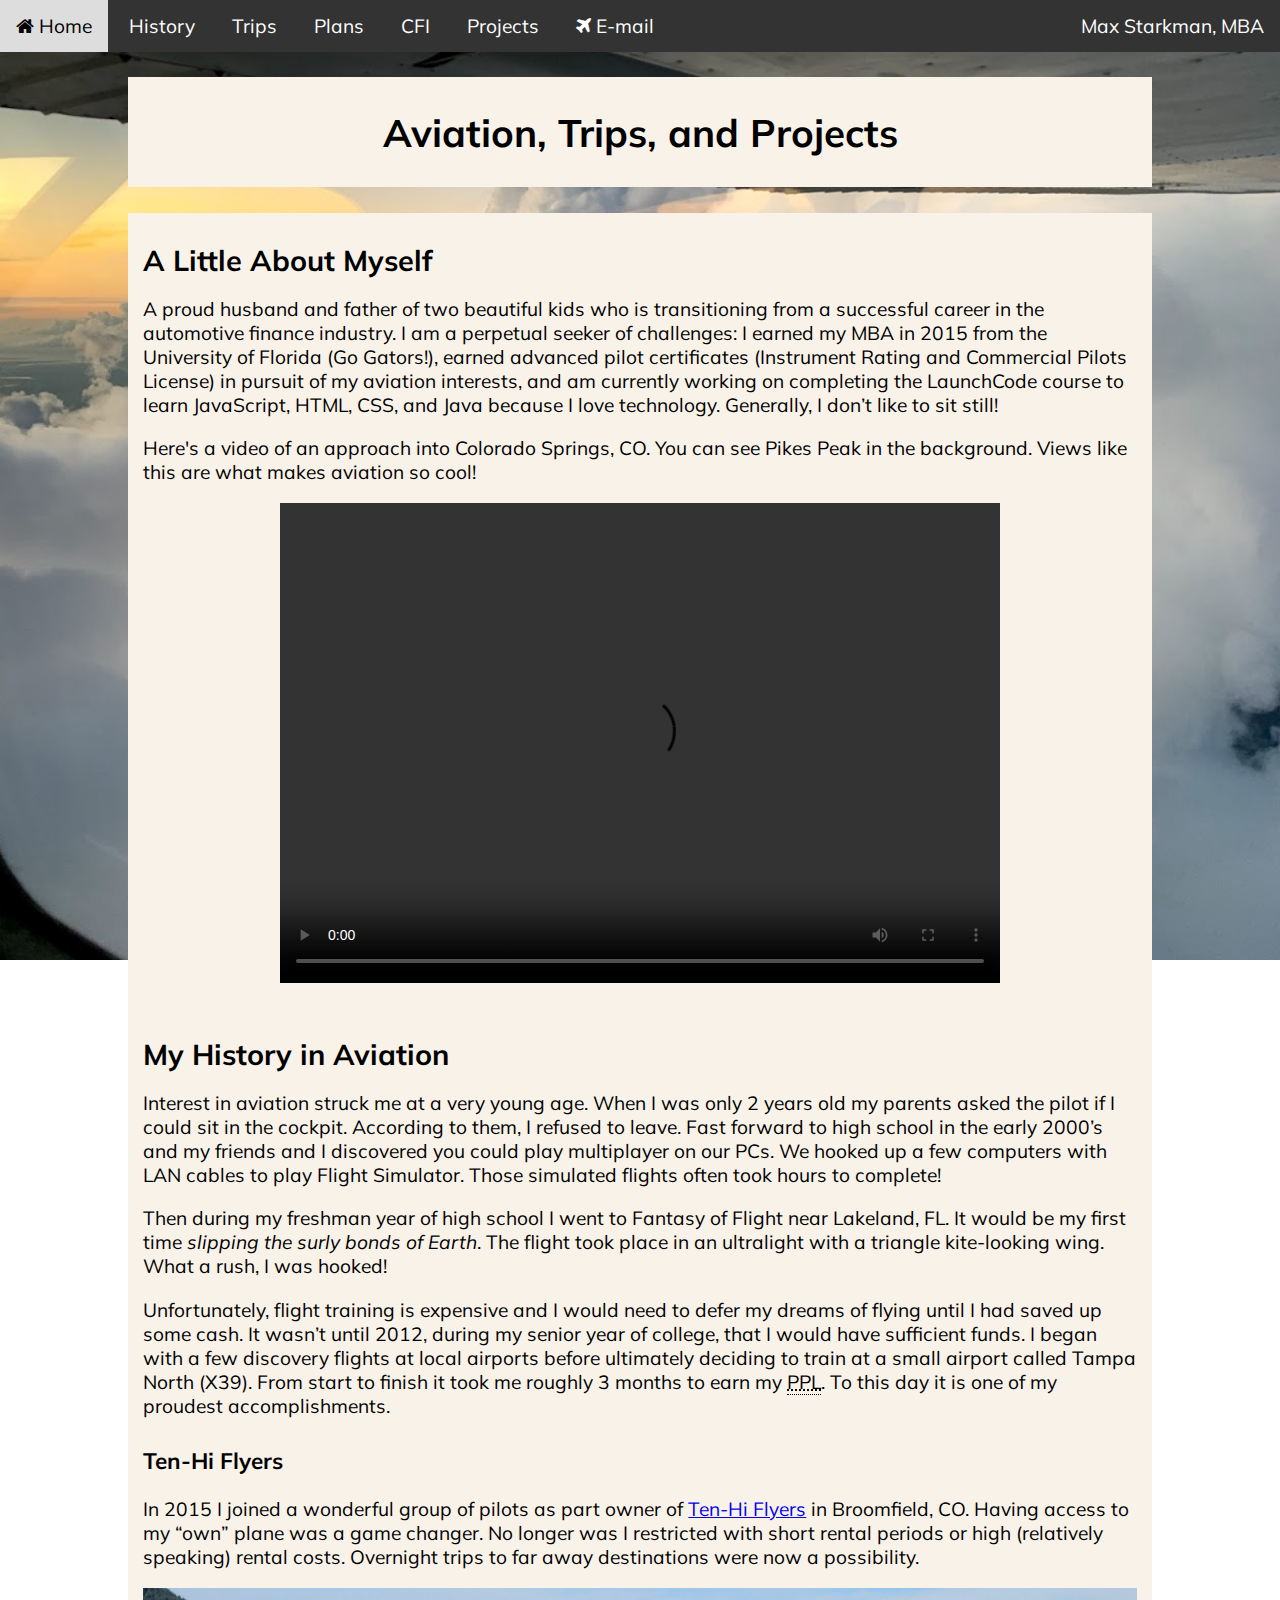
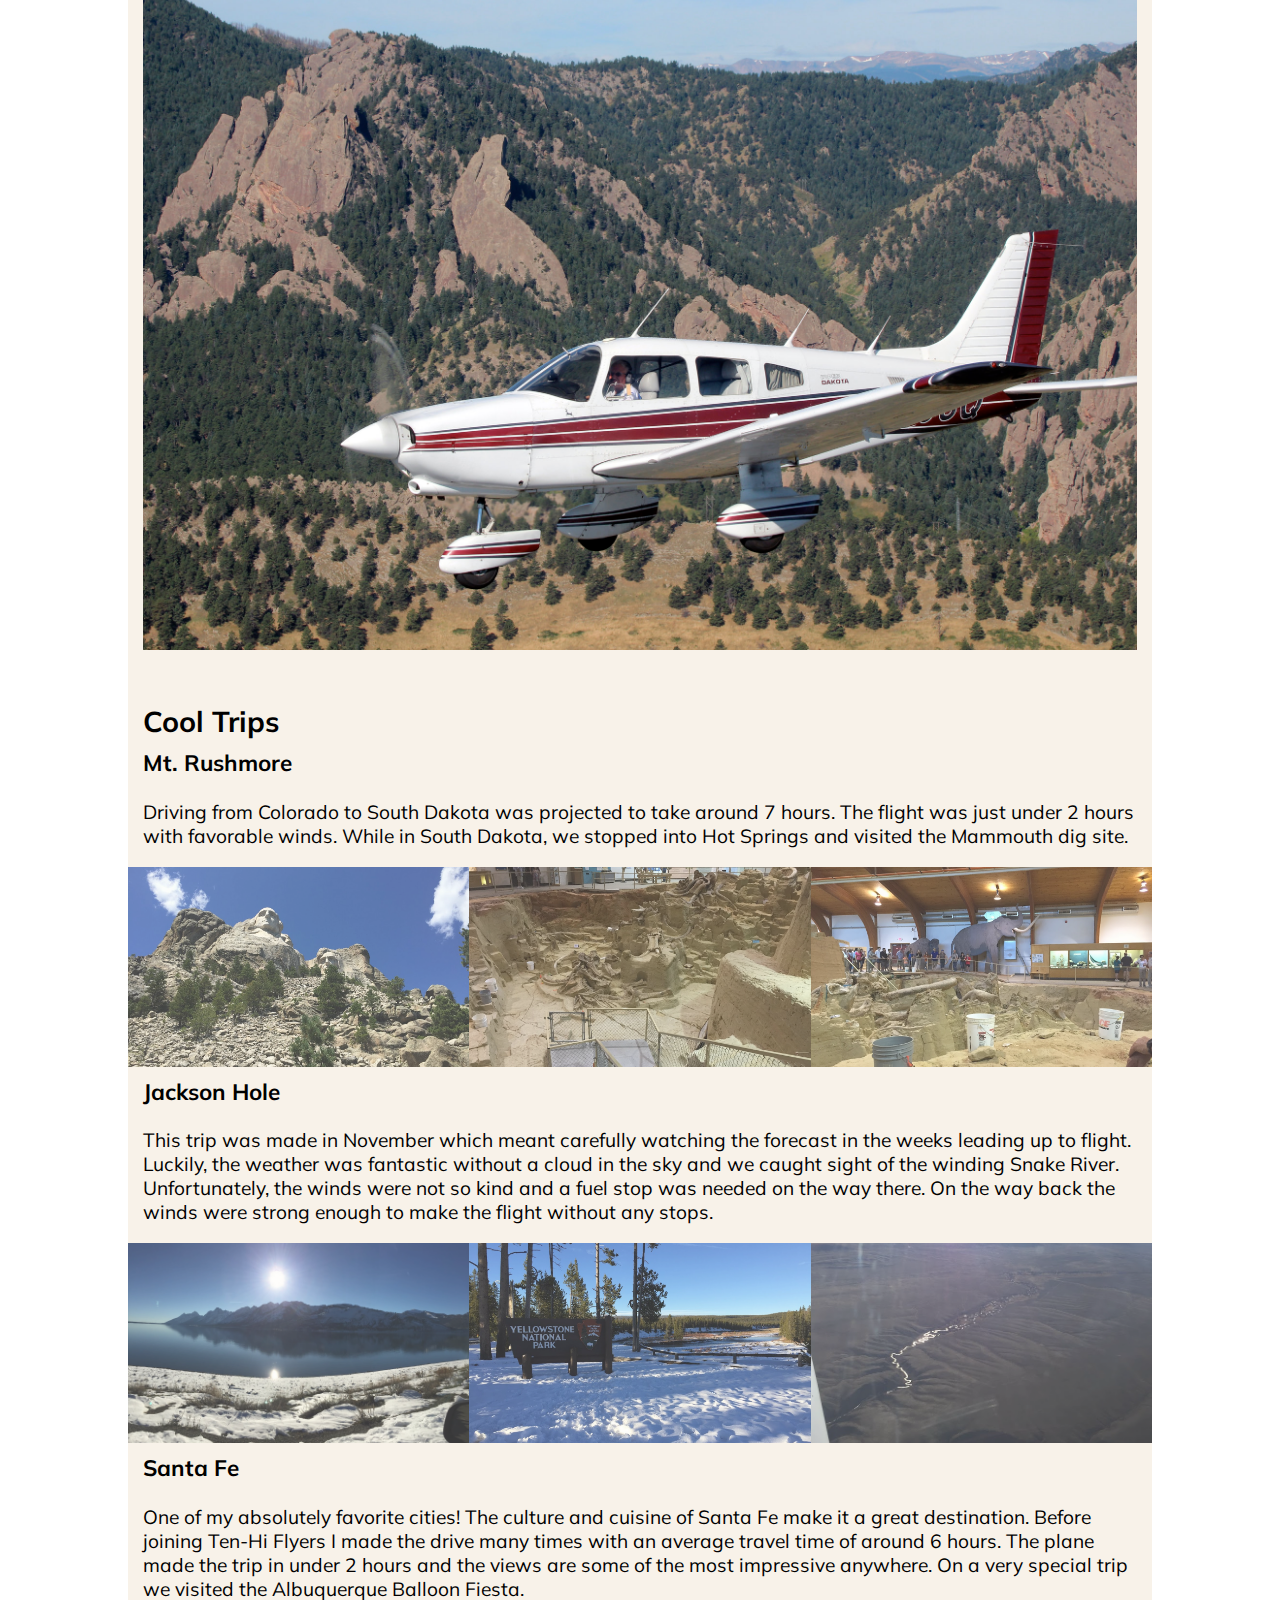
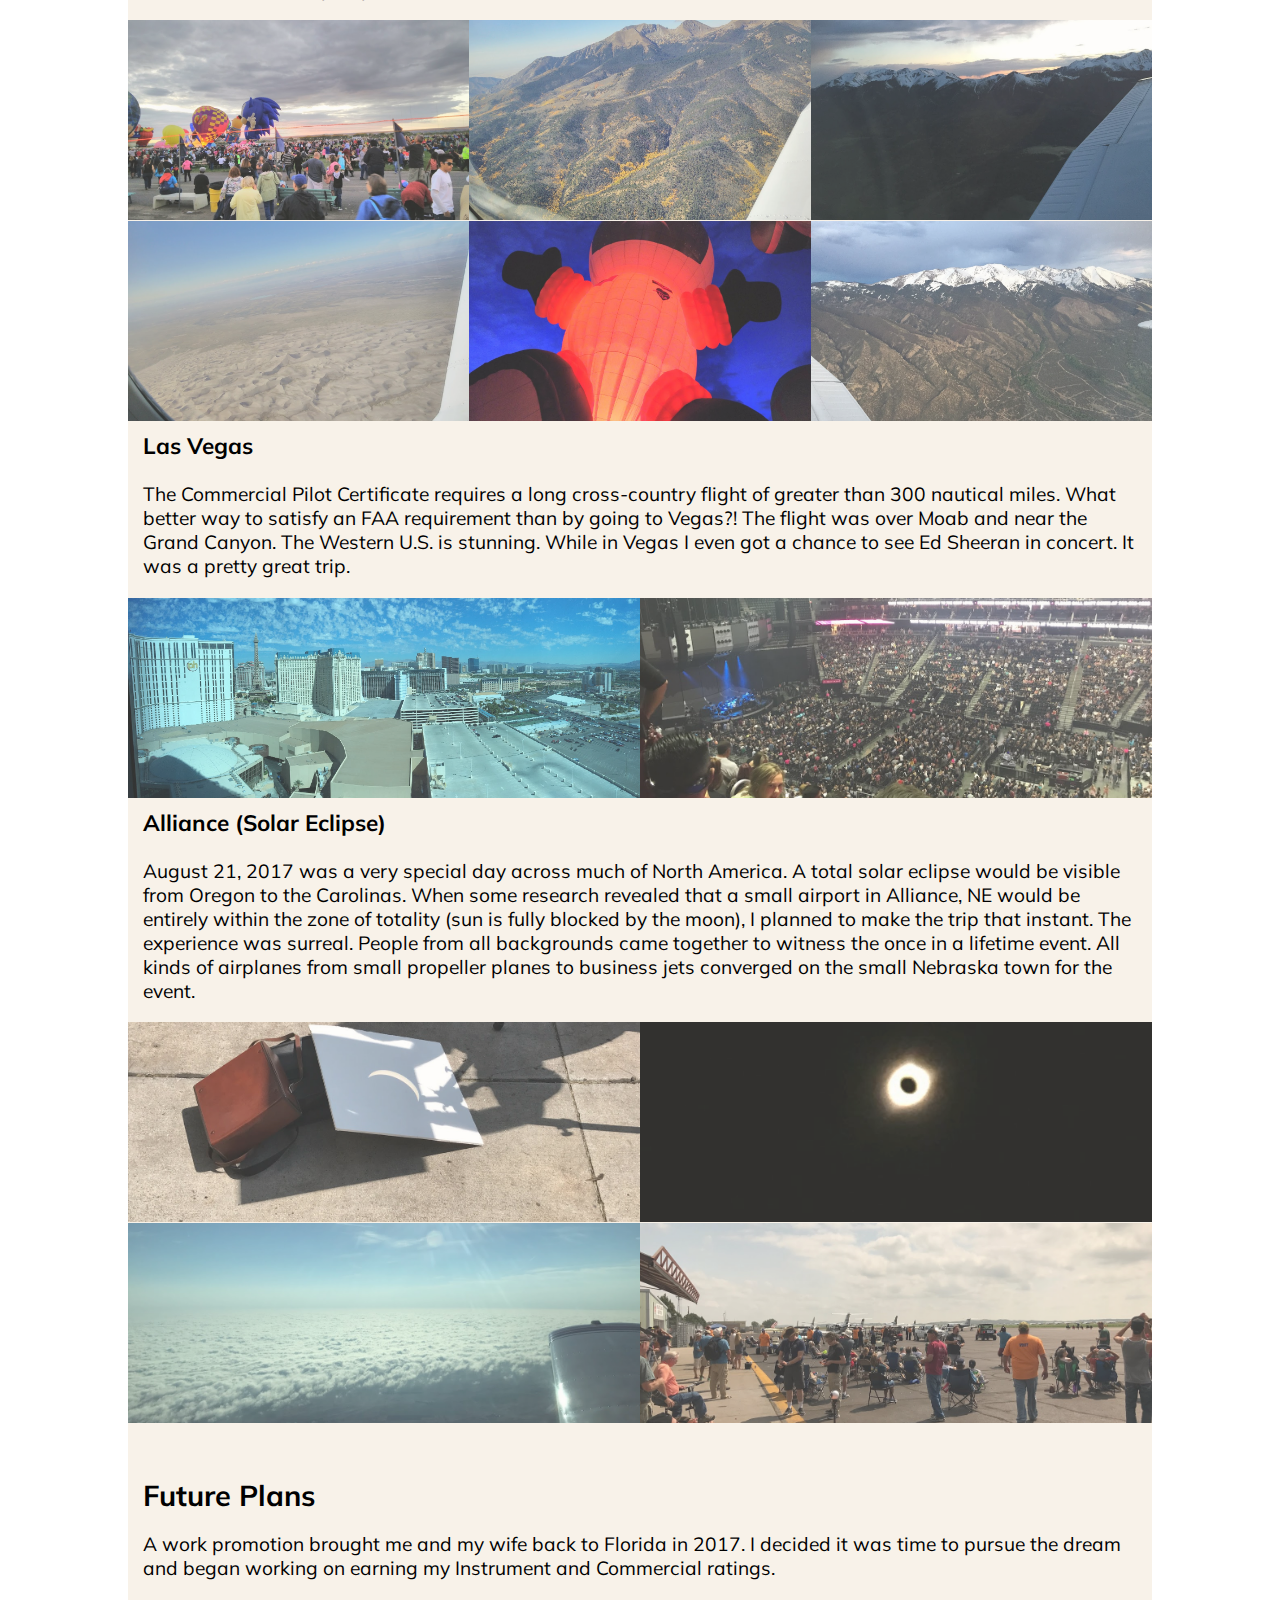
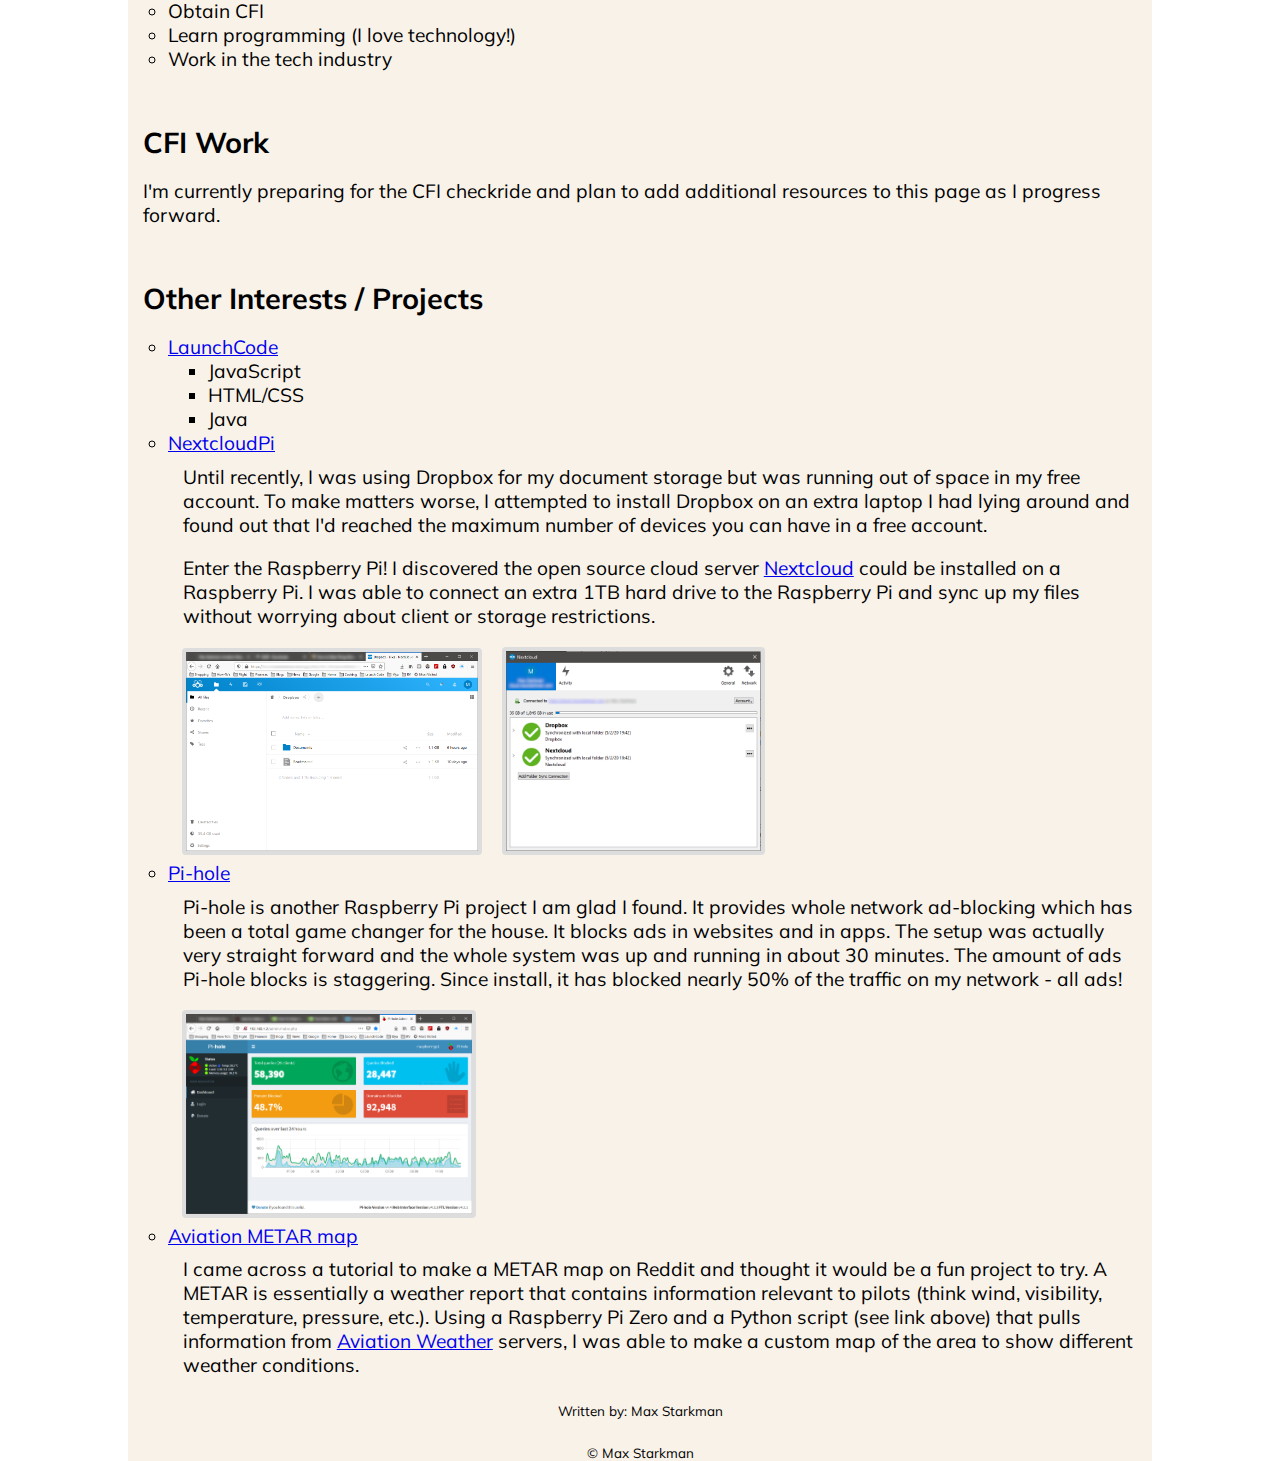
<file: index.html>
<!DOCTYPE html>

<html>

<head>
   <title>Max Starkman's Aviation Webpage</title>

   <link rel="stylesheet" href="normalize.css">
   <link rel="stylesheet" href="styles.css">
   <link rel="stylesheet" href='https://fonts.googleapis.com/css?family=Muli'>
   <link rel="stylesheet" href="https://cdnjs.cloudflare.com/ajax/libs/font-awesome/4.7.0/css/font-awesome.min.css">

</head>

<body>
   <header>
      <nav class=navbar>
         <ul>
            <li><a href="#"><i class="fa fa-home"></i> Home</a></li>
            <li id="smallscreen" class="dropdown">
               <a href="#history" class="dropbtn">History</a>
               <div class="dropdown-content">
                  <a href="#tenhi">Ten-Hi Flyers</a>
               </div>
            </li>
            <li class="dropdown">
               <a href="#cooltrips" class="dropbtn">Trips</a>
               <div class="dropdown-content">
                  <a href="#MtRushmore">Mt. Rushmore</a>
                  <a href="#JacksonHole">Jackson Hole</a>
                  <a href="#SantaFe">Santa Fe</a>
                  <a href="#LasVegas">Las Vegas</a>
                  <a href="#Alliance">Alliance (Solar Eclipse)</a>
               </div>
            </li>
            <li id="smallscreen"><a href="#futureplans">Plans</a></li>
            <li><a href="#cfi">CFI</a></li>
            <li id="smallscreen"><a href="#otherinterests">Projects</a></li>
            <li><a href="mailto:max.starkman@gmail.com"><i class="fa fa-plane"></i> E-mail</a></li>
            <nav class="navbar-right">
               <li id="rightnav">Max Starkman, MBA</li>
            </nav>
         </ul>
      </nav>

      <h1>Aviation, Trips, and Projects</h1>
   </header>

   <main>
      <article>
         <section>
            <a name="home"></a>
            <h2 id="topH2">A Little About Myself</h2>
            <p>A proud husband and father of two beautiful kids who is transitioning from a successful career in the
               automotive finance industry. I am a perpetual seeker of challenges: I earned my MBA in 2015 from the
               University of
               Florida (Go Gators!), earned advanced pilot certificates (Instrument Rating and Commercial Pilots
               License) in pursuit of my aviation interests, and am currently working on completing the LaunchCode
               course to learn JavaScript, HTML, CSS, and Java because I love technology. Generally, I don’t like to sit
               still!</p>

            <p>Here's a video of an approach into Colorado Springs, CO. You can see Pikes Peak in the background. Views
               like this are what makes aviation so cool!</p>
            <video id="videoElement" width="720" height="480" controls>
               <source src="http://drive.google.com/uc?export=view&id=1DAGih6KyS9cWGEuR1-89Dn-KM1oSwCme"
                  type="video/mp4">
               Your browser does not support the video tag.
            </video>
         </section>

         <section>
            <a name="history"></a>
            <h2>My History in Aviation</h2>
            <p>Interest in aviation struck me at a very young age. When I was only 2 years old my parents asked the
               pilot if I
               could sit in the cockpit. According to them, I refused to leave. Fast forward to high school in the early
               2000’s
               and my friends and I discovered you could play multiplayer on our PCs. We hooked up a few computers with
               LAN
               cables to play Flight Simulator. Those simulated flights often took hours to complete!
            <p>
               Then during my freshman year of high school I went to Fantasy of Flight near Lakeland, FL. It would be my
               first
               time <em>slipping the surly bonds of Earth</em>. The flight took place in an ultralight with a triangle
               kite-looking wing.
               What a rush, I was hooked!
            </p>
            <p>Unfortunately, flight training is expensive and I would need to defer my dreams of flying until I had
               saved up
               some cash. It wasn’t until 2012, during my senior year of college, that I would have sufficient funds. I
               began
               with a few discovery flights at local airports before ultimately deciding to train at a small airport
               called Tampa
               North (X39). From start to finish it took me roughly 3 months to earn my <abbr
                  title="Private Pilot License">PPL</abbr>. To this day
               it is one of my proudest accomplishments. </p>
         </section>


         <section>
            <a name="tenhi"></a>
            <h3>Ten-Hi Flyers</h3>
            <p>In 2015 I joined a wonderful group of pilots as part owner of <a href="http://www.tenhiflyers.com">Ten-Hi
                  Flyers</a> in Broomfield, CO. Having access to
               my <q>own</q> plane was a game changer. No longer was I restricted with short rental periods or high
               (relatively
               speaking) rental costs. Overnight trips to far away destinations were now a possibility. </p>
            <img src="./images/Dakota 8303Q Flat Irons.jpg" alt="dakota 8303q">
         </section>

         <a name="cooltrips"></a>
         <section>
            <h2>Cool Trips</h2>
            <section>
               <a name="MtRushmore"></a>
               <h3>Mt. Rushmore</h3>
               <p>Driving from Colorado to South Dakota was projected to take around 7 hours. The flight was just under
                  2 hours with
                  favorable winds. While in South Dakota, we stopped into Hot Springs and visited the Mammouth dig site.
               </p>
               <div class="pictures">
                  <a href="./images/MtRushmore.JPG"><img class="demo" src="./images/MtRushmore.JPG"
                        alt="Mount Rushmore"></a>
                  <a href="./images/HotSpringsDig.JPG"><img class="demo" src="./images/HotSpringsDig.JPG"
                        alt="Hot Springs Dig Site"></a>
                  <a href="./images/HotSpringsDig2.JPG"><img class="demo" src="./images/HotSpringsDig2.JPG"
                        alt="Hot Springs Dig Site"></a>
               </div>
            </section>


            <section>
               <a name="JacksonHole"></a>
               <h3>Jackson Hole</h3>
               <p>This trip was made in November which meant carefully watching the forecast in the weeks leading up to
                  flight.
                  Luckily, the weather was fantastic without a cloud in the sky and we caught sight of the winding Snake
                  River.
                  Unfortunately, the winds were not so kind and a fuel stop was needed on the way there. On the way back
                  the winds
                  were strong enough to make the flight without any stops. </p>
               <!-- <img src="./images/GrandTetons.JPG" alt="grand tetons"><img src="./images/YellowStoneSign.JPG"
            alt="yellowstone sign"><img src="./images/SnakeRiverWY.JPG" alt="snake river"> -->
               <div class="pictures">
                  <a href="./images/GrandTetons.JPG"><img class="demo" src="./images/GrandTetons.JPG" style="width:100%"
                        alt="Grand Tetons"></a>
                  <a href="./images/YellowStoneSign.JPG"><img class="demo" src="./images/YellowStoneSign.JPG"
                        style="width:100%" alt="YellowStoneSign"></a>
                  <a href="./images/SnakeRiverWY.JPG"><img class="demo" src="./images/SnakeRiverWY.JPG"
                        style="width:100%" alt="SnakeRiverWY"></a>
               </div>
            </section>


            <section>
               <a name="SantaFe"></a>
               <h3>Santa Fe</h3>
               <p>One of my absolutely favorite cities! The culture and cuisine of Santa Fe make it a great destination.
                  Before
                  joining Ten-Hi Flyers I made the drive many times with an average travel time of around 6 hours. The
                  plane made
                  the trip in under 2 hours and the views are some of the most impressive anywhere. On a very special
                  trip we
                  visited the Albuquerque Balloon Fiesta.</p>
               <div class="pictures">
                  <a href="./images/BalloonFiesta2.jpg"><img class="demo" src="./images/BalloonFiesta2.jpg"
                        alt="balloon fiesta"></a>
                  <a href="./images/SantaFeTrip1.jpg"><img class="demo" src="./images/SantaFeTrip1.jpg"
                        alt="santa fe mountains"></a>
                  <a href="./images/SantaFeTrip2.JPG"><img class="demo" src="./images/SantaFeTrip2.JPG"
                        alt="sante fe mountains"></a>
                  <a href="./images/SandDunes.jpg"><img class="demo" src="./images/SandDunes.jpg" alt="sand dunes"></a>
                  <a href="./images/BalloonFiesta1.jpg"><img class="demo" src="./images/BalloonFiesta1.jpg"
                        alt="balloon fiesta"></a>
                  <a href="./images/SnowCappedSantaFe.JPG"><img class="demo" src="./images/SnowCappedSantaFe.JPG"
                        alt="mountains snow capped"></a>
               </div>
            </section>


            <section>
               <a name="LasVegas"></a>
               <h3>Las Vegas</h3>
               <p>The Commercial Pilot Certificate requires a long cross-country flight of greater than 300 nautical
                  miles. What better way to satisfy an FAA requirement than by going to Vegas?! The flight was over Moab
                  and near the Grand Canyon. The Western U.S. is stunning. While in Vegas I even got a chance to see Ed
                  Sheeran in concert. It was a pretty great trip.</p>
               <div class="pictures">
                  <a href="./images/Vegas.JPG"><img class="demo" id="twophotos" src="./images/Vegas.JPG"
                        alt="vegas"></a>
                  <a href="./images/EdSheeranConcert.JPG"><img class="demo" id="twophotos"
                        src="./images/EdSheeranConcert.JPG" alt="EdSheeranConcert"></a>
               </div>
            </section>



            <section>
               <a name="Alliance"></a>
               <h3>Alliance (Solar Eclipse)</h3>
               <p>August 21, 2017 was a very special day across much of North America. A total solar eclipse would be
                  visible from Oregon to the Carolinas. When some research revealed that a small airport in Alliance, NE
                  would be entirely within the zone of totality (sun is fully blocked by the moon), I planned to make
                  the trip that instant. The experience was surreal. People from all backgrounds came together to
                  witness the once in a lifetime event. All kinds of airplanes from small propeller planes to business
                  jets converged on the small Nebraska town for the event. </p>
               <div class="pictures">
                  <a href="./images/SolarEclipse1.JPG"><img class="demo" id="twophotos" src="./images/SolarEclipse1.JPG"
                        alt="solareclipse"></a>
                  <a href="./images/SolarEclipse2.jpg"><img class="demo" id="twophotos" src="./images/SolarEclipse2.jpg"
                        alt="solareclipse"></a>
                  <a href="./images/SolarEclipse3.JPG"><img class="demo" id="twophotos" src="./images/SolarEclipse3.JPG"
                        alt="solareclipse"></a>
                  <a href="./images/SolarEclipse4.JPG"><img class="demo" id="twophotos" src="./images/SolarEclipse4.JPG"
                        alt="solareclipse"></a>
               </div>
            </section>
         </section>


         <section>
            <a name="futureplans"></a>
            <h2>Future Plans</h2>
            <p>A work promotion brought me and my wife back to Florida in 2017. I decided it was time to pursue the
               dream and
               began working on earning my Instrument and Commercial ratings. </p>
            <ul class="list">
               <li>Obtain CFI</li>
               <li>Learn programming (I love technology!)</li>
               <li>Work in the tech industry</li>
            </ul>
         </section>

         <section>
            <a name="cfi"></a>
            <h2>CFI Work</h2>
            <p>I'm currently preparing for the CFI checkride and plan to add additional resources to this page as I
               progress forward. </p>
         </section>

         <section>
            <a name="otherinterests"></a>
            <h2>Other Interests / Projects</h2>
            <ul class="list">
               <li><a href="https://www.launchcode.org/">LaunchCode</a></li>
               <ul>
                  <li>JavaScript</li>
                  <li>HTML/CSS</li>
                  <li>Java</li>
               </ul>
               <li><a href="https://ownyourbits.com/nextcloudpi/">NextcloudPi</a></li>
               <p>
                  Until recently, I was using Dropbox for my document storage but was running out of space in my free
                  account. To make matters worse,
                  I attempted to install Dropbox on an extra laptop I had lying around and found out that I'd reached
                  the maximum number of devices you
                  can have in a free account.
               </p>
               <p>
                  Enter the Raspberry Pi! I discovered the open source cloud server <a
                     href=|https://nextcloud.com/">Nextcloud</a> could be installed
                  on a Raspberry Pi. I was able to connect an extra 1TB hard drive to the Raspberry Pi and sync up my
                  files without worrying about client
                  or storage restrictions.
               </p>
               <div class="thumbrow">
                  <div class="thumbcolumn">
                     <a target="_blank" href="./images/NextcloudWebBlur.PNG">
                        <img id="inlineimg" src="./images/NextcloudWebBlur.PNG" alt="nextcloud">
                     </a>
                  </div>
                  <div class="thumbcolumn">
                     <a target="_blank" href="./images/NextcloudBlur.PNG">
                        <img id="inlineimg" src="./images/NextcloudBlur.PNG" alt="nextcloud">
                     </a>
                  </div>
               </div>

               <li><a href="https://pi-hole.net/">Pi-hole</a></li>
               <p>
                  Pi-hole is another Raspberry Pi project I am glad I found. It provides whole network ad-blocking which
                  has been a total game changer
                  for the house. It blocks ads in websites and in apps. The setup was actually very straight forward and
                  the whole system was up and running in about 30 minutes. The amount of
                  ads Pi-hole blocks is staggering. Since install, it has blocked nearly 50% of the traffic on my
                  network - all ads!
               </p>
               <div class="thumbrow">
                  <div class="thumbcolumn">
                     <a target="_blank" href="./images/pihole.PNG">
                        <img id="inlineimg" src="./images/pihole.PNG" alt="pihole screenshot">
                     </a>
                  </div>
               </div>

               <li><a href="https://slingtsi.rueker.com/making-a-led-powered-metar-map-for-your-wall/">Aviation METAR
                     map</a></li>
               <p class="lastelement">
                  I came across a tutorial to make a METAR map on Reddit and thought it would be a fun project to try. A
                  METAR is essentially a weather report that contains
                  information relevant to pilots (think wind, visibility, temperature, pressure, etc.). Using a
                  Raspberry Pi Zero and a Python script (see link above) that pulls information from
                  <a href="https://www.aviationweather.gov/">Aviation Weather</a> servers, I was able to make a custom
                  map of the area to show different weather conditions.
               </p>
            </ul>
         </section>
      </article>
   </main>
</body>

<footer>
   <p>Written by: Max Starkman</p>
   <p>&copy; Max Starkman</p>
</footer>

</html>
</file>
<file: styles.css>
h1 {
    text-align: center;
    font-size: 2em;
    margin-top: 2em;
    padding-top: .8em;
    padding-bottom: .8em;
    padding-left: 1.5em;
    padding-right: 1.5em
}

h2 {
    padding-top: 1em;
    padding-bottom: 0;
    margin-bottom: 0;
    padding-left: 1.5%;
}

#topH2 {
    padding-top: 1em;
    padding-left: 1.5%;
}

h3 {
    padding-left: 1.5%;
    padding-top: 1.4em;
    margin-top: -1.0em;
}

body {
    font-family: 'Muli';
    font-size: 1.2em;
    max-width: 1024px;
    margin: 0 auto;
    background: url(./images/Background.jpg) no-repeat;
    background-attachment: fixed;
    background-size: 100%;
    background-position: center top;
}

p {
    /* padding: 0px; */
    /* margin-left: 2em; */
    /* margin-right: 2em; */
    padding-left: 1.5%;
    padding-right: 1.5%;
    /* display: block; */
}

ul p {
  margin-top: 1%;
}

img {
  display: block;
  margin-right: auto;
  margin-left: auto;
  margin-bottom: 1px;
  width: 97%;
}

.pictures {
  overflow: hidden;
}

/* Add a transparency effect for thumbnail images */
.demo {
  opacity: 0.8;
  float: left;
  max-width: 33.33%;
  height: 200px;
  object-fit: cover;
}

#twophotos {
  max-width: 50%;
}

.active,
.demo:hover {
  opacity: 1;
}

#inlineimg {
  max-height: 200px;
  margin-left: 0;
  border: 4px solid #ddd;
  border-radius: 4px;
}

#inlineimg:hover {
  box-shadow: 0 0 2px 4px rgba(0, 140, 186, 0.5);
}

.thumbcolumn {
  display: inline-block;
  padding-left: 1.5%;
}

.thumbrow {
  width: 97%;
}

#videoElement {
    display: block; /*centers the video in the page*/
    margin:auto;
    max-width: 100%
}

ul.list {
  list-style-type: circle;
  margin-bottom: 0;
}

ul.list ul li {
  list-style-type: square;
}

.lastelement {
    margin-bottom: 0;
}

footer {
    margin: 0;
    text-align: center;
    padding-top: 0;
}

footer p {
    font-size: .7em;
    margin: 0;
    padding-top: 25px;
}

header, main, footer, h1, h2 {
    background-color: rgb(248, 242, 233); /* sets all of the middle of the page to the same background color */
}

 /* The navigation bar */
 .navbar {
    /* overflow: hidden; */
    background-color: #333;
    position: fixed; /* Set the navbar to fixed position */
    top: 0; /* Position the navbar at the top of the page */
    left: 0; /* makes nav bar start all the way to the left of the page */
    width: 100%; /* Full width */
    z-index: 1;
  }

   nav ul {
    white-space: nowrap;
    list-style-type: none;
    margin: 0;
    padding: 0;
    background-color: #333;
  }

  nav li {
    /* float: left; */
    display: inline-block;
  }

  .navbar-right {
    float: right; /* need to float right for the text to show on the right side of the page, display: in line block doesn't work*/
    color: white;
    text-align: center;
    padding: 0;
  }

  @media only screen and (max-width: 1024px) {
    li#rightnav {
        display: none;
    }
}

  @media only screen and (max-width: 705px) {
    #smallscreen {
        display: none;
    }
  }

  nav li a, .dropbtn, #rightnav {
    display: inline-block;
    color: white;
    text-align: center;
    padding: 14px 16px;
    text-decoration: none;
  }

  nav li a:hover, .dropdown:hover .dropbtn {
    background-color:#ddd;
    color: black;
  }

  nav li.dropdown {
    display: inline-block;
  }

  .dropdown-content {
    display: none;
    position: absolute;
    background-color: #f9f9f9;
    min-width: 160px;
    box-shadow: 0px 8px 16px 0px rgba(0,0,0,0.5);
    z-index: 1;
  }

  .dropdown-content a {
    color: black;
    padding: 12px 16px;
    text-decoration: none;
    display: block;
    text-align: left;
  }

  .dropdown-content a:hover {background-color: #f1f1f1;}

  .dropdown:hover .dropdown-content {
    display: block;
  }
</file>
